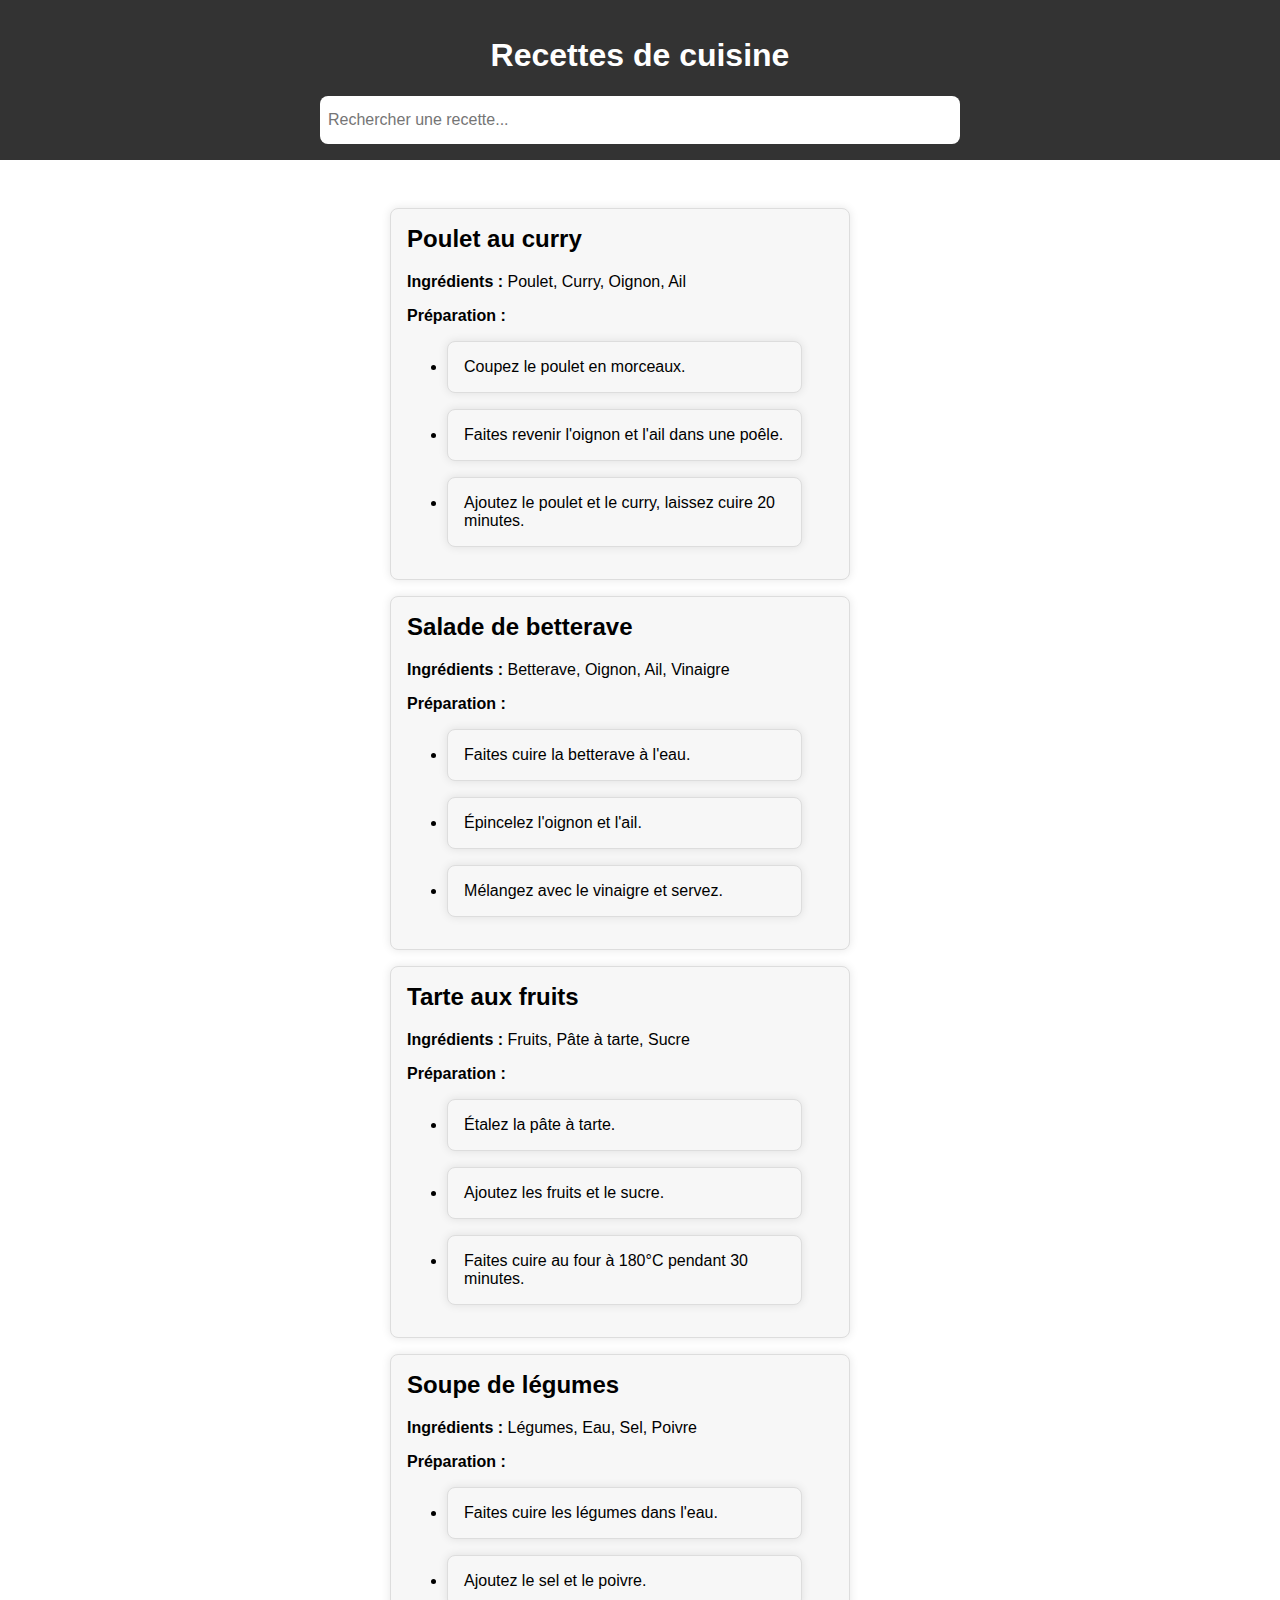
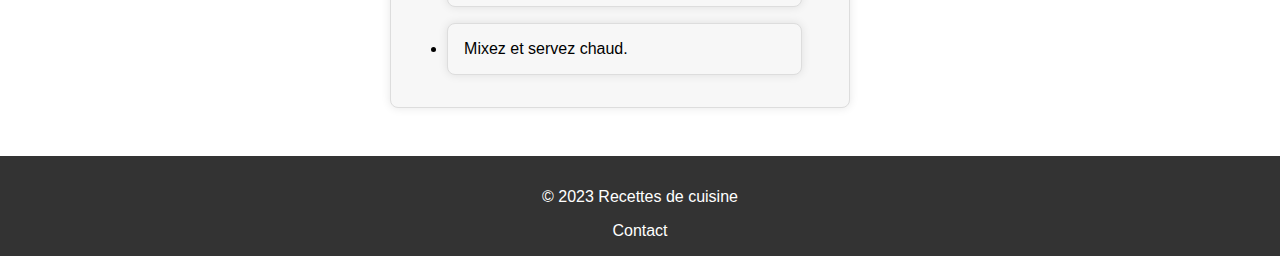
<file: index.html>
<!DOCTYPE html>
<html lang="fr">
<head>
  <meta charset="UTF-8">
  <meta name="viewport" content="width=device-width, initial-scale=1.0">
  <title>Recettes de cuisine</title>
  <link rel="stylesheet" href="/style/style.css">
</head>
<body>
  <header>
    <h1>Recettes de cuisine</h1>
    <input id="search" type="text" placeholder="Rechercher une recette...">
  </header>
  <main>
    <ul id="recettes"></ul>
  </main>
  <footer>
    <p>&copy; 2023 Recettes de cuisine</p>
    <ul>
      <li><a href="/html/contact.html">Contact</a></li>
    </ul>
  </footer>

  <script src="/js/script.js"></script>
</body>
</html>
</file>
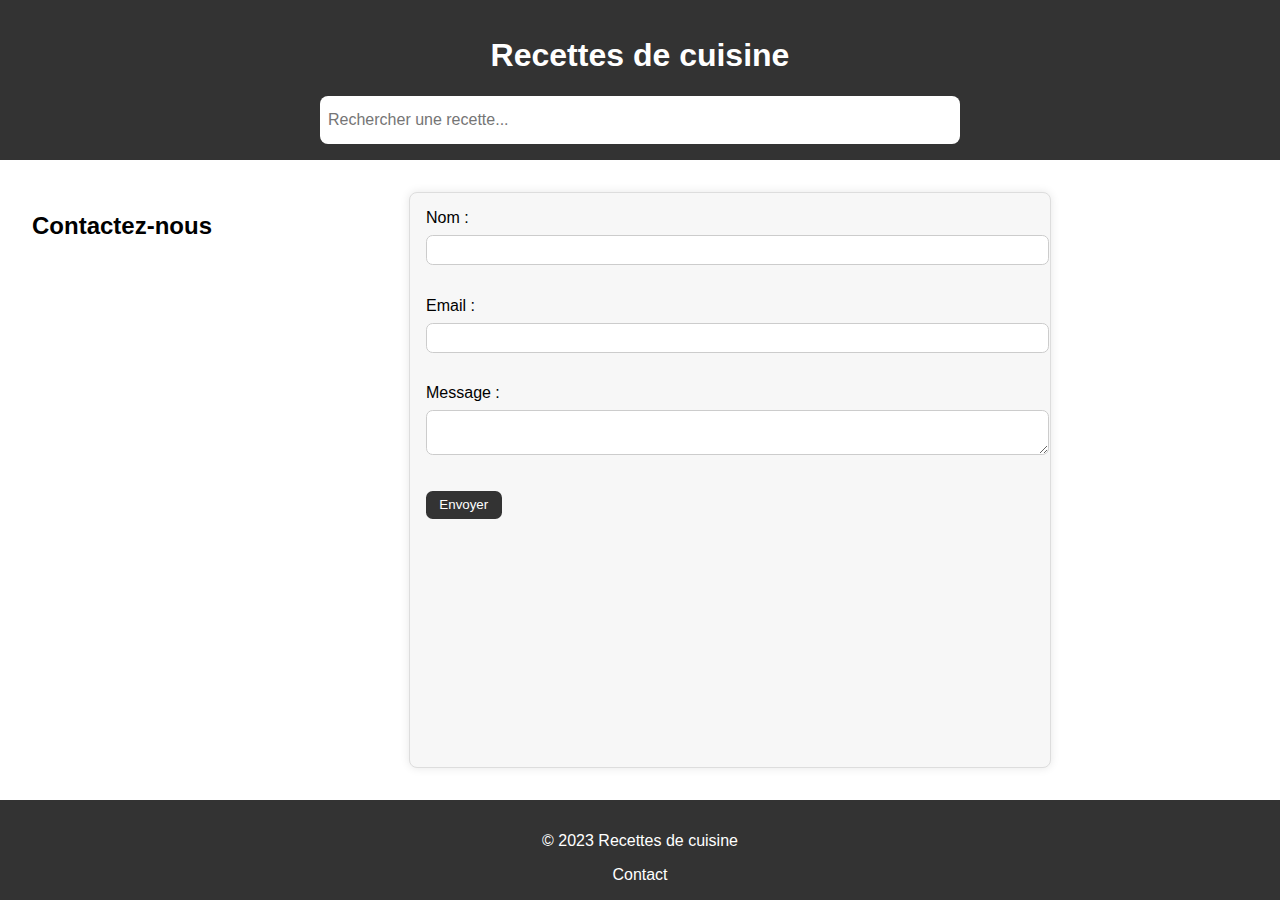
<file: contact.html>
<!DOCTYPE html>
<html lang="fr">
<head>
  <meta charset="UTF-8">
  <meta name="viewport" content="width=device-width, initial-scale=1.0">
  <title>Contact - Recettes de cuisine</title>
  <link rel="stylesheet" href="style.css">
</head>
<body>
  <header>
    <h1>Recettes de cuisine</h1>
    <input id="search" type="text" placeholder="Rechercher une recette...">
  </header>
  <main>
    <h2>Contactez-nous</h2>
    <form id="contact-form">
      <label for="nom">Nom :</label>
      <input type="text" id="nom" name="nom"><br><br>
      <label for="email">Email :</label>
      <input type="email" id="email" name="email"><br><br>
      <label for="message">Message :</label>
      <textarea id="message" name="message"></textarea><br><br>
      <button type="submit">Envoyer</button>
    </form>
  </main>
  <footer>
    <p>&copy; 2023 Recettes de cuisine</p>
    <ul>
      <li><a href="                     
      <li><a href="contact.html">Contact</a></li>
    </ul>
  </footer>

  <script src="contact.js"></script>
</body>
</html>
</file>
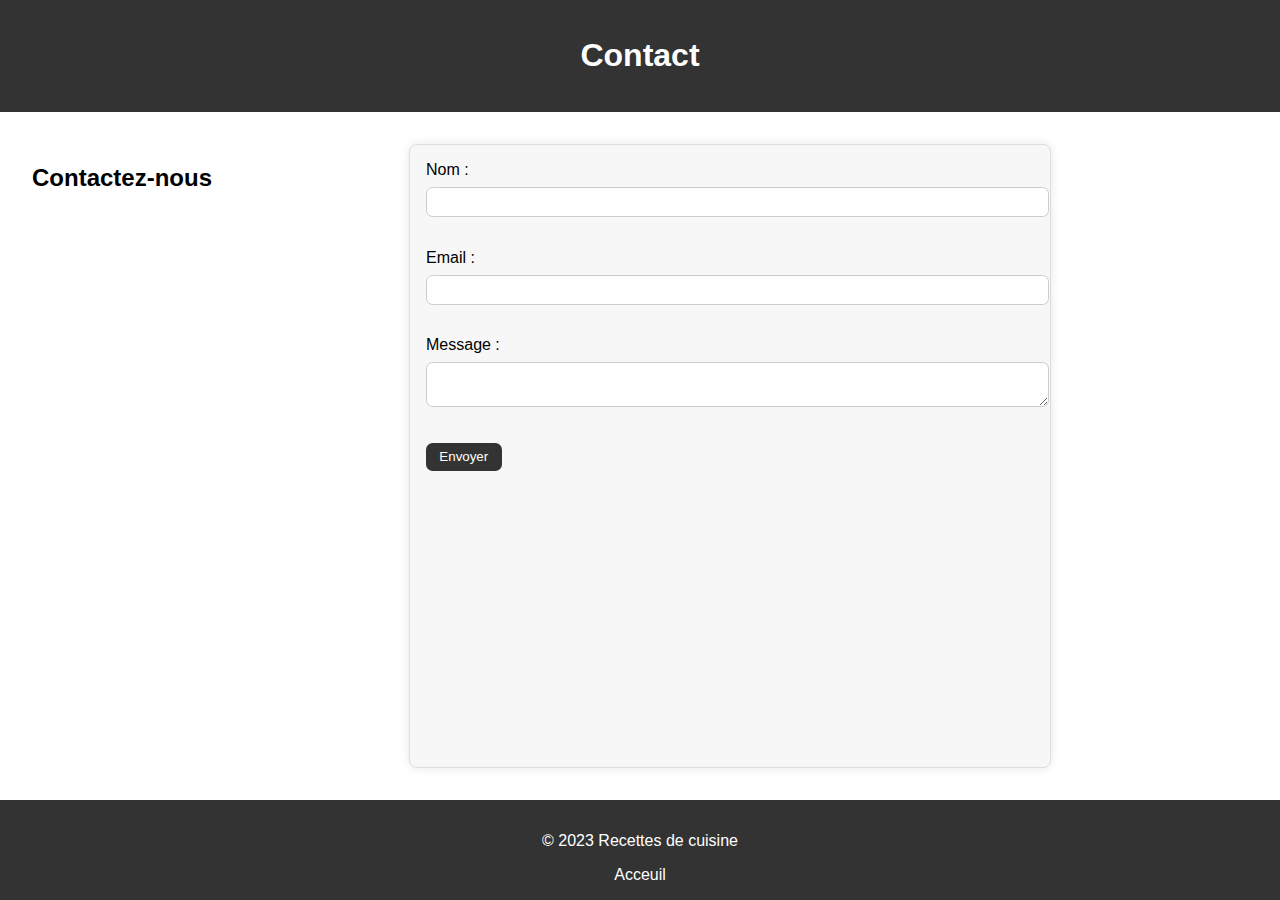
<file: html/contact.html>
<!DOCTYPE html>
<html lang="fr">
<head>
  <meta charset="UTF-8">
  <meta name="viewport" content="width=device-width, initial-scale=1.0">
  <title>Contact - Recettes de cuisine</title>
  <link rel="stylesheet" href="/style/style.css">
</head>
<body>
  <header>
    <h1>Contact</h1>
  </header>
  <main>
    <h2>Contactez-nous</h2>
    <form id="contact-form">
      <label for="nom">Nom :</label>
      <input type="text" id="nom" name="nom"><br><br>
      <label for="email">Email :</label>
      <input type="email" id="email" name="email"><br><br>
      <label for="message">Message :</label>
      <textarea id="message" name="message"></textarea><br><br>
      <button type="submit">Envoyer</button>
    </form>
  </main>
  <footer>
    <p>&copy; 2023 Recettes de cuisine</p>
    <ul>          
      <li><a href="/index.html">Acceuil</a></li>
    </ul>
  </footer>

  <script src="/js/contact.js"></script>
</body>
</html>
</file>
<file: style/style.css>
body {
  font-family: Arial, sans-serif;
  margin: 0;
  padding: 0;
  display: flex;
  flex-direction: column;
  min-height: 100vh;
}

header {
  background-color: #333;
  color: #fff;
  padding: 1em;
  text-align: center;
}

header input {
  width: 50%;
  height: 2em;
  padding: 0.5em;
  font-size: 1em;
  border: none;
  border-radius: 0.5em;
}

main {
  flex: 1;
  display: flex;
  flex-wrap: wrap;
  justify-content: center;
  padding: 2em;
}

#recettes {
  list-style: none;
  padding: 0;
  margin: 0;
}

#recettes li {
  background-color: #f7f7f7;
  padding: 1em;
  margin: 1em;
  border: 1px solid #ddd;
  border-radius: 00.5em;
  box-shadow: 0 0 10px rgba(0, 0, 0, 0.1);
  width: 80%;
  max-width: 600px;
}

#recettes li h2 {
  margin-top: 0;
}

#recettes li p {
  margin-bottom: 00.5em;
}

#recettes li ul {
  list-style: disc;
  padding-left: 1.5em;
}

footer {
  background-color: #333;
  color: #fff;
  padding: 1em;
  text-align: center;
  margin-top: auto;
}

footer ul {
  list-style: none;
  padding: 0;
  margin: 0;
}

footer ul li {
  display: inline-block;
  margin: 0 1em;
}

footer a {
  color: #fff;
  text-decoration: none;
}

footer a:hover {
  text-decoration: underline;
}

/* ... (inchangé) */

#contact-form {
  width: 50%;
  margin: 0 auto;
  padding: 1em;
  background-color: #f7f7f7;
  border: 1px solid #ddd;
  border-radius: 0.5em;
  box-shadow: 0 0 10px rgba(0, 0, 0, 0.1);
}

#contact-form label {
  display: block;
  margin-bottom: 0.5em;
}

#contact-form input, #contact-form textarea {
  width: 100%;
  padding: 0.5em;
  margin-bottom: 1em;
  border: 1px solid #ccc;
  border-radius: 0.5em;
}

#contact-form button[type="submit"] {
  background-color: #333;
  color: #fff;
  padding: 0.5em 1em;
  border: none;
  border-radius: 0.5em;
  cursor: pointer;
}

#contact-form button[type="submit"]:hover {
  background-color: #444;
}



@media (max-width: 768px) {
  header input {
    width: 80%;
  }
  main {
    padding: 1em;
  }
  #recettes li {
    margin: 0.5em;
  }
  footer ul li {
    display: block;
    margin: 0.5em 0;
  }
}
</file>
<file: style.css>
body {
  font-family: Arial, sans-serif;
  margin: 0;
  padding: 0;
  display: flex;
  flex-direction: column;
  min-height: 100vh;
}

header {
  background-color: #333;
  color: #fff;
  padding: 1em;
  text-align: center;
}

header input {
  width: 50%;
  height: 2em;
  padding: 0.5em;
  font-size: 1em;
  border: none;
  border-radius: 0.5em;
}

main {
  flex: 1;
  display: flex;
  flex-wrap: wrap;
  justify-content: center;
  padding: 2em;
}

#recettes {
  list-style: none;
  padding: 0;
  margin: 0;
}

#recettes li {
  background-color: #f7f7f7;
  padding: 1em;
  margin: 1em;
  border: 1px solid #ddd;
  border-radius: 00.5em;
  box-shadow: 0 0 10px rgba(0, 0, 0, 0.1);
  width: 80%;
  max-width: 600px;
}

#recettes li h2 {
  margin-top: 0;
}

#recettes li p {
  margin-bottom: 00.5em;
}

#recettes li ul {
  list-style: disc;
  padding-left: 1.5em;
}

footer {
  background-color: #333;
  color: #fff;
  padding: 1em;
  text-align: center;
  margin-top: auto;
}

footer ul {
  list-style: none;
  padding: 0;
  margin: 0;
}

footer ul li {
  display: inline-block;
  margin: 0 1em;
}

footer a {
  color: #fff;
  text-decoration: none;
}

footer a:hover {
  text-decoration: underline;
}

/* ... (inchangé) */

#contact-form {
  width: 50%;
  margin: 0 auto;
  padding: 1em;
  background-color: #f7f7f7;
  border: 1px solid #ddd;
  border-radius: 0.5em;
  box-shadow: 0 0 10px rgba(0, 0, 0, 0.1);
}

#contact-form label {
  display: block;
  margin-bottom: 0.5em;
}

#contact-form input, #contact-form textarea {
  width: 100%;
  padding: 0.5em;
  margin-bottom: 1em;
  border: 1px solid #ccc;
  border-radius: 0.5em;
}

#contact-form button[type="submit"] {
  background-color: #333;
  color: #fff;
  padding: 0.5em 1em;
  border: none;
  border-radius: 0.5em;
  cursor: pointer;
}

#contact-form button[type="submit"]:hover {
  background-color: #444;
}



@media (max-width: 768px) {
  header input {
    width: 80%;
  }
  main {
    padding: 1em;
  }
  #recettes li {
    margin: 0.5em;
  }
  footer ul li {
    display: block;
    margin: 0.5em 0;
  }
}
</file>
